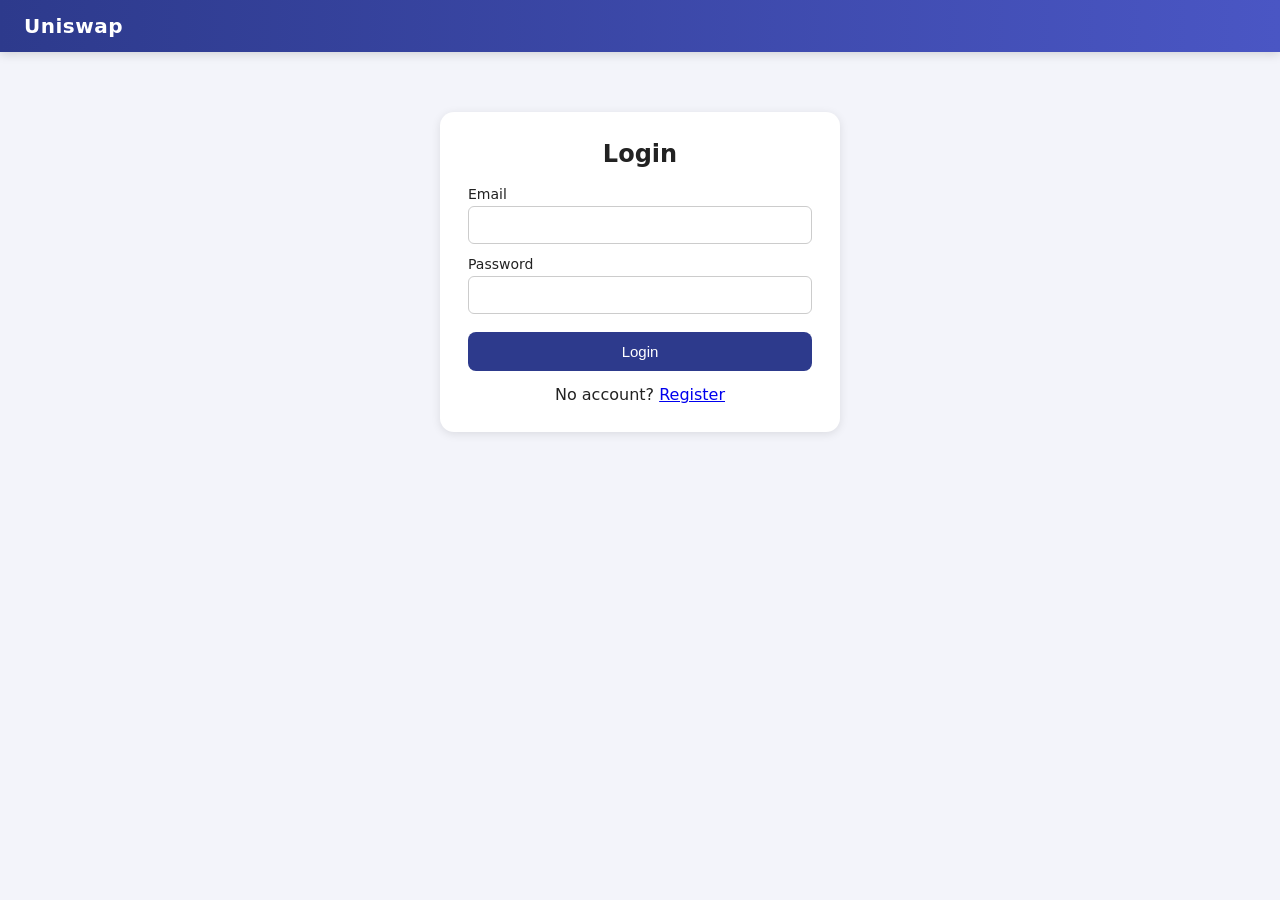
<file: frontend/index.html>
<!DOCTYPE html>
<html lang="en">
<head>
  <meta charset="UTF-8">
  <title>Uniswap</title>
</head>
<body>
  <script src="js/auth.js"></script>
  <script>
    window.location.href = isLoggedIn() ? "browse.html" : "login.html";
  </script>
</body>
</html>
</file>
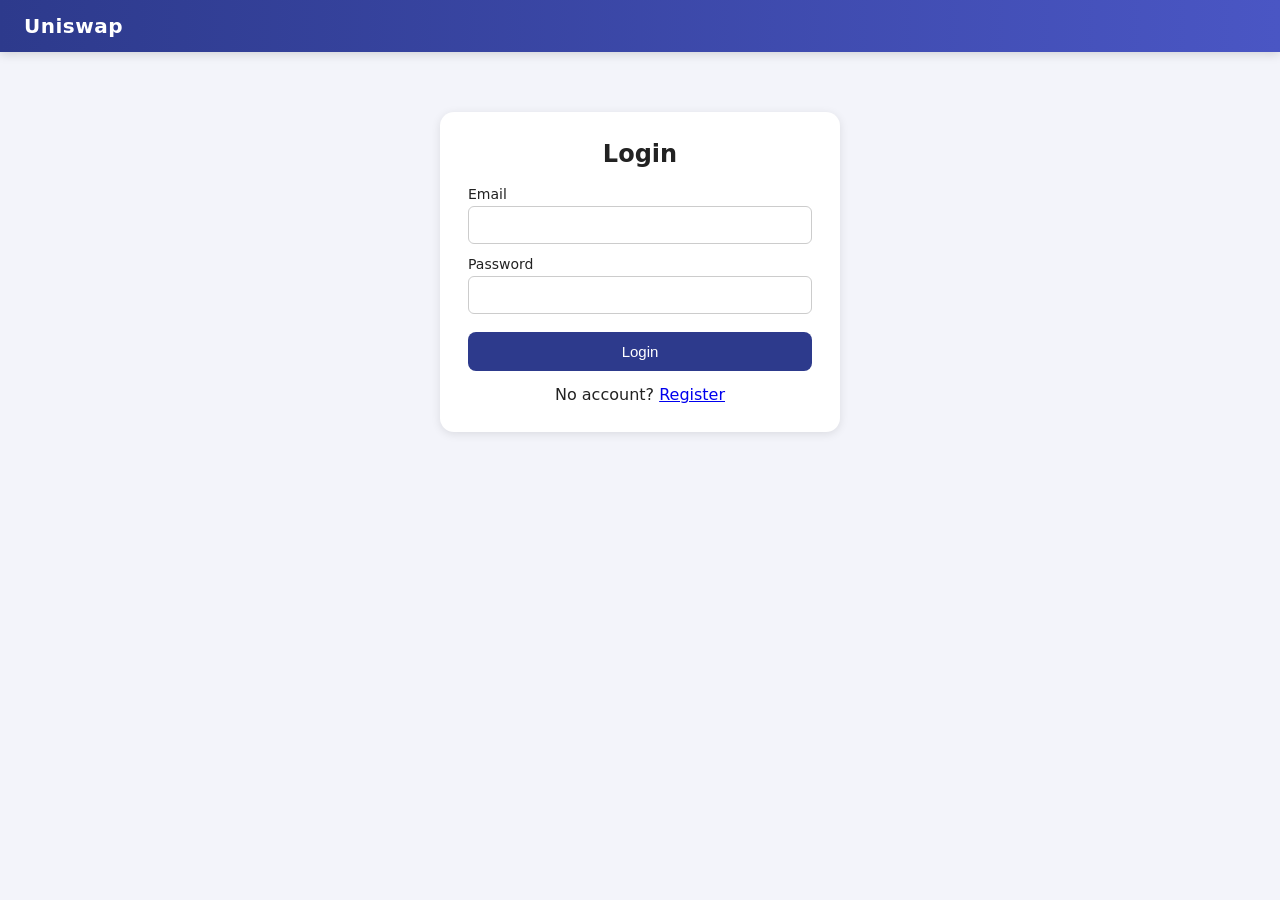
<file: frontend/browse.html>
<!DOCTYPE html>
<html lang="en">
<head>
  <meta charset="UTF-8">
  <meta name="viewport" content="width=device-width, initial-scale=1.0">
  <title>Uniswap - Browse</title>
  <link rel="stylesheet" href="css/style.css">
  <style>
    .badge { display:inline-block; font-size:12px; padding:2px 8px; border-radius:10px;
             background:#e8eaf6; color:#2d3a8c; margin:2px 4px 2px 0; }
    .thumb { width:100%; height:150px; object-fit:cover; border-radius:6px; margin-bottom:8px; background:#eee; }
    .noimg { width:100%; height:150px; border-radius:6px; margin-bottom:8px; background:#eee;
             display:flex; align-items:center; justify-content:center; color:#999; font-size:13px; }
    .price { color:#2d3a8c; font-weight:bold; margin:4px 0; }
  </style>
</head>
<body>
  <div id="navbar"></div>
    <div class="hero">
    <h1>Buy and sell on campus</h1>
    <p>Textbooks, clothes and electronics from students at your university</p>
  </div>

  <div class="container">
    <div class="search-row">
      <input type="text" id="search" placeholder="Search textbooks, clothes, electronics...">
    </div>

    <div class="chips" id="chips"></div>

    <div class="filters">
      <div>
        <label for="facultyFilter">Faculty</label>
        <select id="facultyFilter"><option value="">All faculties</option></select>
      </div>
      <div>
        <label for="minPrice">Min price</label>
        <input type="number" id="minPrice" min="0" placeholder="0">
      </div>
      <div>
        <label for="maxPrice">Max price</label>
        <input type="number" id="maxPrice" min="0" placeholder="Any">
      </div>
      <div>
        <label for="conditionFilter">Condition</label>
        <select id="conditionFilter">
          <option value="">Any</option>
          <option value="NEW">New</option>
          <option value="GOOD">Good</option>
          <option value="USED">Used</option>
        </select>
      </div>
      <div>
        <label for="sortBy">Sort by</label>
        <select id="sortBy">
          <option value="newest">Newest</option>
          <option value="priceAsc">Price: low to high</option>
          <option value="priceDesc">Price: high to low</option>
        </select>
      </div>
      <button class="btn-light" id="resetBtn">Reset</button>
    </div>

    <p class="error" id="error"></p>
    <p class="result-count" id="count"></p>
    <div class="grid" id="listings"></div>
  </div>

  <script src="js/config.js"></script>
  <script src="js/auth.js"></script>
  <script src="js/api.js"></script>
  <script src="js/navbar.js"></script>
  <script src="js/mock-data.js"></script>
  <script>
    if (!DEMO_MODE) {
  requireLogin();
}

const browseFetch = DEMO_MODE ? mockApiFetch : apiFetch;

    let allListings = [];
    let activeCategory = "";

    function facultyOf(l) { return l.facultyName || (l.faculty && l.faculty.name) || ""; }
    function facultyIdOf(l) { return l.facultyId ?? (l.faculty && l.faculty.id); }
    function categoryOf(l) { return l.categoryName || (l.category && l.category.name) || ""; }
    function conditionOf(l) { return l.itemCondition || l.condition || ""; }

    async function loadFaculties() {
      try {
        const faculties = await browseFetch("/faculties");
        const select = document.getElementById("facultyFilter");
        faculties.forEach(f => {
          const opt = document.createElement("option");
          opt.value = f.id;
          opt.textContent = f.name;
          select.appendChild(opt);
        });
      } catch (e) { /* filter stays on "All faculties" */ }
    }

    async function loadCategories() {
      const box = document.getElementById("chips");
      let names = [];
      try {
        const cats = await browseFetch("/categories");
        names = cats.map(c => c.name);
      } catch (e) { /* only the All chip */ }
      box.innerHTML = "";
      ["All", ...names].forEach(name => {
        const b = document.createElement("button");
        b.className = "chip" + (name === "All" ? " active" : "");
        b.textContent = name;
        b.addEventListener("click", () => {
          activeCategory = name === "All" ? "" : name;
          box.querySelectorAll(".chip").forEach(c => c.classList.remove("active"));
          b.classList.add("active");
          render();
        });
        box.appendChild(b);
      });
    }

    async function loadListings() {
      const grid = document.getElementById("listings");
      grid.innerHTML = "Loading...";
      try {
        allListings = await browseFetch("/listings");
        render();
      } catch (e) {
        grid.innerHTML = "";
        document.getElementById("error").textContent = e.message;
      }
    }

    function render() {
      const q = document.getElementById("search").value.trim().toLowerCase();
      const facSel = document.getElementById("facultyFilter");
      const facVal = facSel.value;
      const facText = facVal ? facSel.options[facSel.selectedIndex].textContent : "";
      const minP = parseFloat(document.getElementById("minPrice").value);
      const maxP = parseFloat(document.getElementById("maxPrice").value);
      const cond = document.getElementById("conditionFilter").value;
      const sort = document.getElementById("sortBy").value;

      let list = allListings.filter(l => {
        const price = Number(l.price);
        if (q) {
          const hay = `${l.title} ${l.description || ""} ${categoryOf(l)} ${facultyOf(l)}`.toLowerCase();
          if (!hay.includes(q)) return false;
        }
        if (activeCategory && categoryOf(l) !== activeCategory) return false;
        if (facVal) {
          const fid = facultyIdOf(l);
          const matches = fid != null ? String(fid) === facVal : facultyOf(l) === facText;
          if (!matches) return false;
        }
        if (!isNaN(minP) && price < minP) return false;
        if (!isNaN(maxP) && price > maxP) return false;
        if (cond && conditionOf(l) !== cond) return false;
        return true;
      });

      if (sort === "priceAsc") list.sort((a, b) => Number(a.price) - Number(b.price));
      else if (sort === "priceDesc") list.sort((a, b) => Number(b.price) - Number(a.price));
      else list.sort((a, b) => (b.createdAt ? String(b.createdAt).localeCompare(String(a.createdAt)) : b.id - a.id));

      const grid = document.getElementById("listings");
      document.getElementById("count").textContent =
        list.length + (list.length === 1 ? " item found" : " items found");
      grid.innerHTML = list.length ? "" : "<p>No items match your search. Try changing the filters.</p>";

      list.forEach(l => {
        const card = document.createElement("div");
        card.className = "card";
        card.style.cursor = "pointer";
        const imgs = listingImages(l);
        const picture = imgs.length
          ? `<img class="thumb" src="${imgs[0]}" alt="">`
          : `<div class="noimg">No photo</div>`;
        const c = conditionOf(l), f = facultyOf(l), cat = categoryOf(l);
        card.innerHTML = `
          ${picture}
          <h3>${escapeHtml(l.title)}</h3>
          <p class="price">${formatPrice(l.price)}</p>
          <div>
            ${c ? `<span class="badge">${conditionLabel(c)}</span>` : ""}
            ${f ? `<span class="badge">${escapeHtml(f)}</span>` : ""}
            ${cat ? `<span class="badge">${escapeHtml(cat)}</span>` : ""}
          </div>`;
        card.addEventListener("click", () => { window.location.href = `listing.html?id=${l.id}`; });
        grid.appendChild(card);
      });
    }

    ["search", "minPrice", "maxPrice"].forEach(id =>
      document.getElementById(id).addEventListener("input", render));
    ["facultyFilter", "conditionFilter", "sortBy"].forEach(id =>
      document.getElementById(id).addEventListener("change", render));

    document.getElementById("resetBtn").addEventListener("click", () => {
      document.getElementById("search").value = "";
      document.getElementById("minPrice").value = "";
      document.getElementById("maxPrice").value = "";
      document.getElementById("facultyFilter").value = "";
      document.getElementById("conditionFilter").value = "";
      document.getElementById("sortBy").value = "newest";
      activeCategory = "";
      document.querySelectorAll(".chip").forEach((c, i) => c.classList.toggle("active", i === 0));
      render();
    });

    loadFaculties();
    loadCategories();
    loadListings();
  </script>
</body>
</html>
</file>
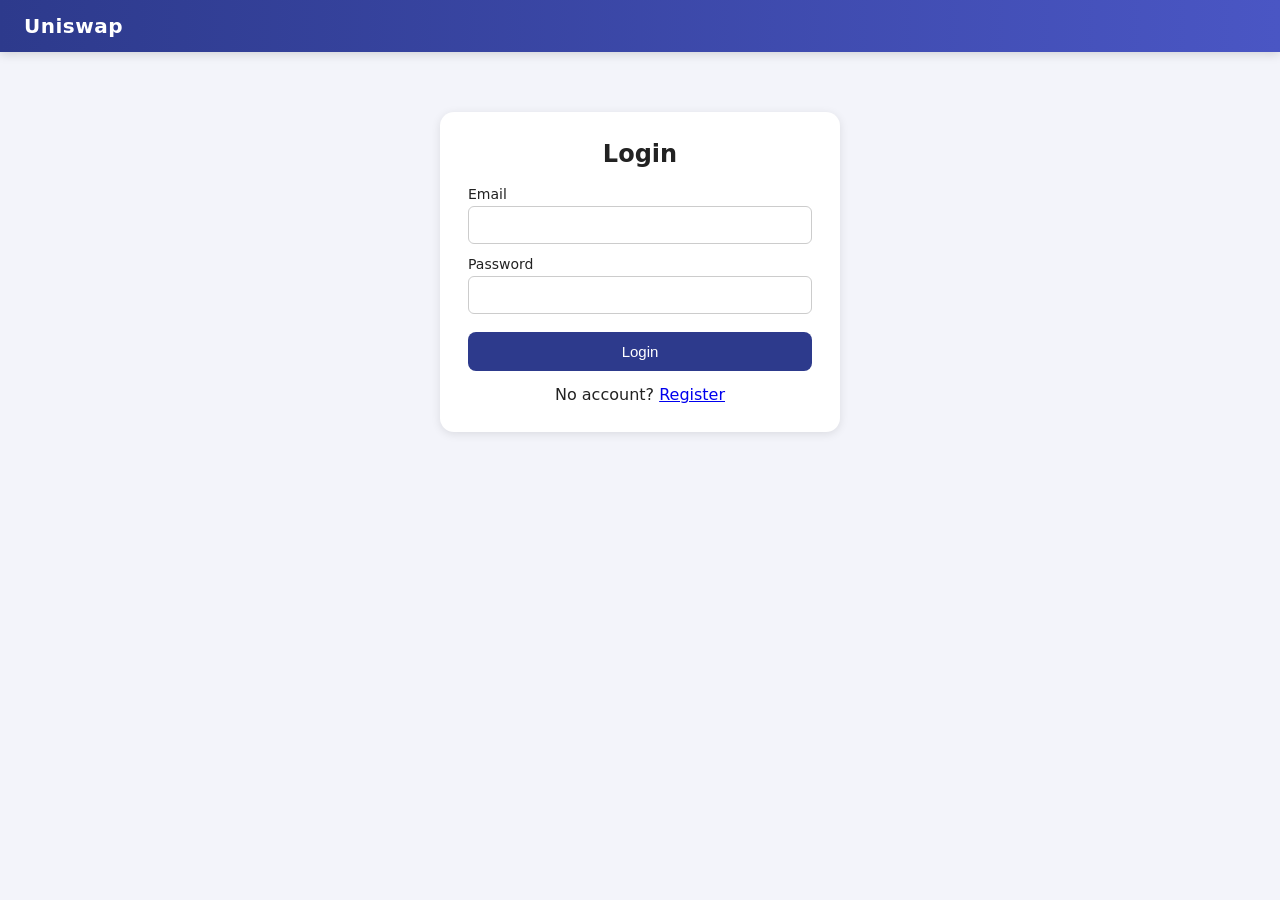
<file: frontend/chat.html>
<!DOCTYPE html>
<html lang="en">
<head>
  <meta charset="UTF-8">
  <meta name="viewport" content="width=device-width, initial-scale=1.0">
  <title>Uniswap - Chat</title>
  <link rel="stylesheet" href="css/style.css">
  <style>
    .chat-box { max-width: 700px; margin: 24px auto; background: white; border-radius: 10px;
                box-shadow: 0 2px 10px rgba(0,0,0,0.1); display: flex; flex-direction: column; height: 70vh; }
    .chat-header { padding: 14px 18px; border-bottom: 1px solid #eee; font-weight: bold; }
    .messages { flex: 1; overflow-y: auto; padding: 16px; display: flex; flex-direction: column; gap: 8px; }
    .msg { max-width: 70%; padding: 8px 12px; border-radius: 12px; font-size: 14px; background: #eee; align-self: flex-start; }
    .msg.mine { background: #2d3a8c; color: white; align-self: flex-end; }
    .chat-input { display: flex; gap: 8px; padding: 12px; border-top: 1px solid #eee; }
    .chat-input input { flex: 1; }
    .chat-input .btn { width: auto; margin-top: 0; padding: 10px 18px; }
  </style>
</head>
<body>
  <div id="navbar"></div>

  <div class="chat-box">
    <div class="chat-header" id="chatTitle">Chat</div>
    <div class="messages" id="messages"></div>
    <div class="chat-input">
      <input type="text" id="messageInput" placeholder="Type a message...">
      <button class="btn" id="sendBtn">Send</button>
    </div>
  </div>
  <p class="error" id="error" style="text-align:center;"></p>

  <script src="js/config.js"></script>
  <script src="js/auth.js"></script>
  <script src="js/api.js"></script>
  <script src="js/navbar.js"></script>
  <script src="js/chat.js"></script>
</body>
</html>
</file>
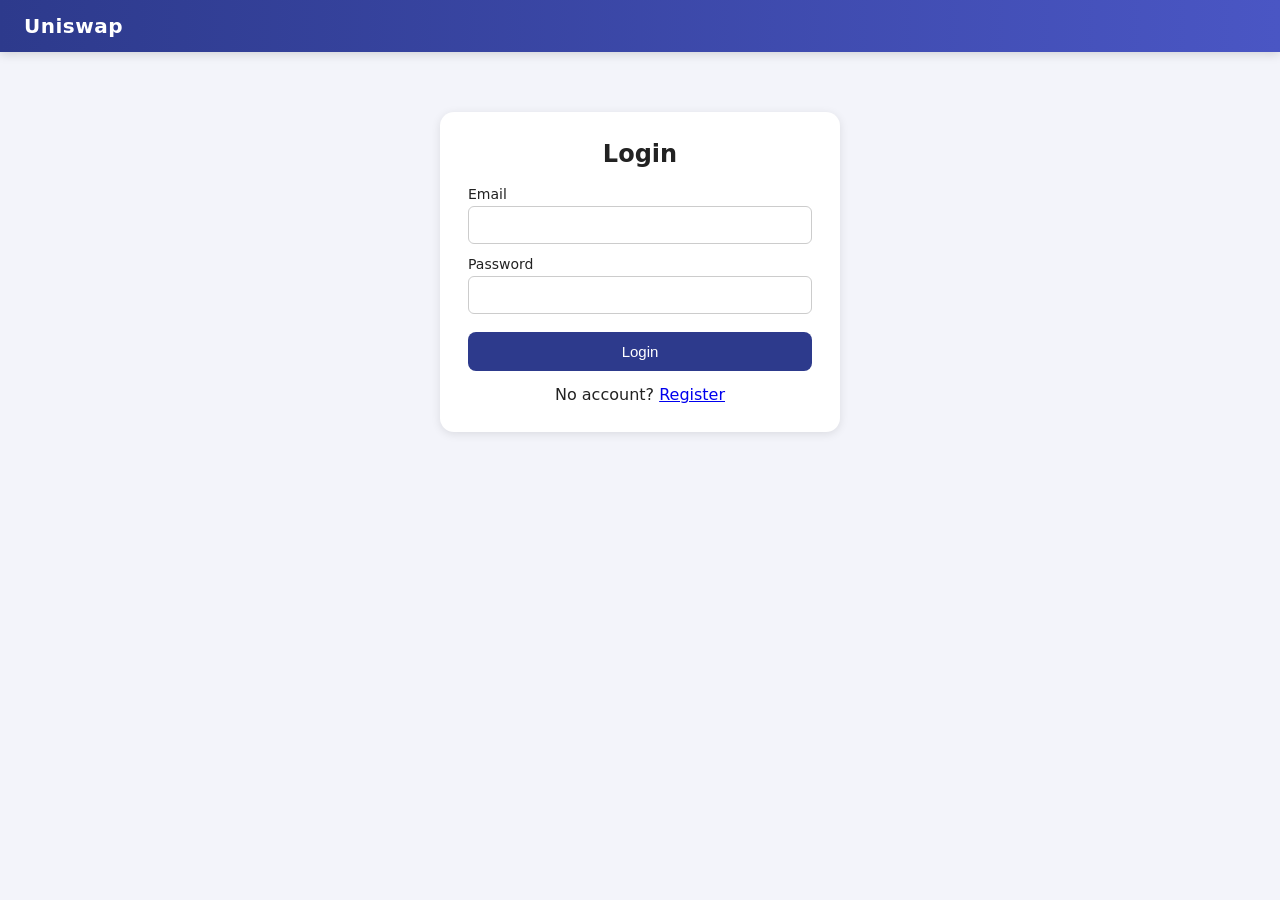
<file: frontend/inbox.html>
<!DOCTYPE html>
<html lang="en">
<head>
  <meta charset="UTF-8">
  <meta name="viewport" content="width=device-width, initial-scale=1.0">
  <title>Uniswap - Chats</title>
  <link rel="stylesheet" href="css/style.css">
</head>
<body>
  <div id="navbar"></div>

  <div class="container" style="max-width: 600px; margin-top: 30px;">
    <h2>Your Chats</h2>
    <p class="error" id="error"></p>
    <div id="conversationsList" style="margin-top: 16px;">
      <p>Loading conversations...</p>
    </div>
  </div>

  <script src="js/config.js"></script>
  <script src="js/auth.js"></script>
  <script src="js/api.js"></script>
  <script src="js/navbar.js"></script>
  <script>
    requireLogin();

    async function loadConversations() {
      const listEl = document.getElementById("conversationsList");
      try {
        const convs = await apiFetch("/conversations");
        if (!convs || convs.length === 0) {
          listEl.innerHTML = "<p>No messages yet.</p>";
          return;
        }
        listEl.innerHTML = "";
        convs.forEach(c => {
          const item = document.createElement("div");
          item.className = "card";
          item.style.marginBottom = "10px";
          item.style.cursor = "pointer";
          item.innerHTML = `
            <h4 style="margin-bottom: 4px;">${escapeHtml(c.listingTitle || "Listing")}</h4>
            <p style="font-size: 14px; color: #666;">Buyer: ${escapeHtml(c.buyerName)} · Seller: ${escapeHtml(c.sellerName)}</p>
          `;
          item.addEventListener("click", () => {
            window.location.href = `chat.html?id=${c.id}`;
          });
          listEl.appendChild(item);
        });
      } catch (e) {
        listEl.innerHTML = `<p class="error">Failed to load conversations: ${escapeHtml(e.message)}</p>`;
      }
    }

    loadConversations();
  </script>
</body>
</html>
</file>
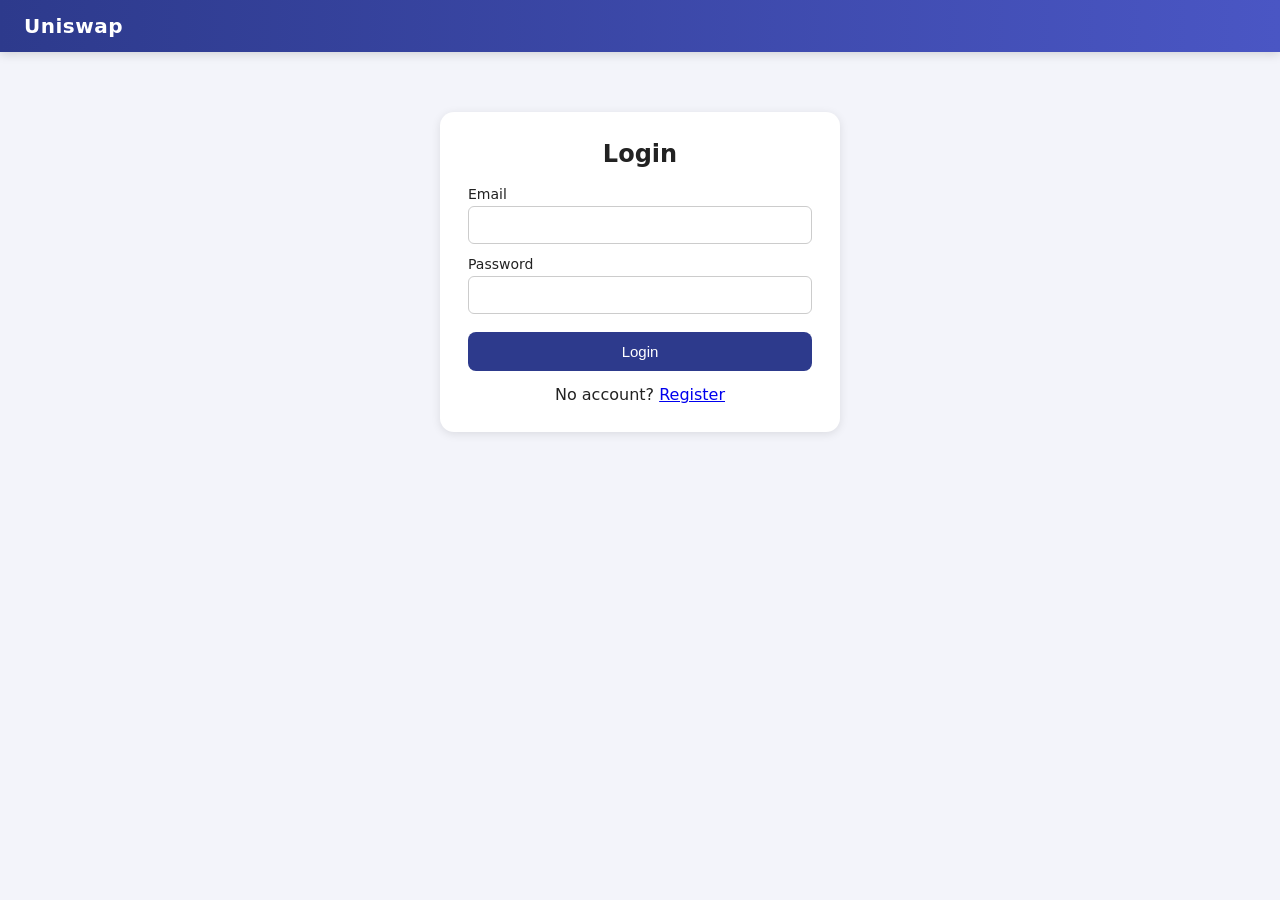
<file: frontend/listing.html>
<!DOCTYPE html>
<html lang="en">
<head>
  <meta charset="UTF-8">
  <meta name="viewport" content="width=device-width, initial-scale=1.0">
  <title>Uniswap - Listing</title>
  <link rel="stylesheet" href="css/style.css">
  <style>
    .badge { display:inline-block; font-size:13px; padding:3px 10px; border-radius:10px;
             background:#e8eaf6; color:#2d3a8c; margin:2px 6px 2px 0; }
    .gallery { display:flex; gap:8px; overflow-x:auto; margin-bottom:14px; }
    .gallery img { height:220px; border-radius:8px; object-fit:cover; }
    .noimg { width:100%; height:200px; border-radius:8px; background:#eee; margin-bottom:14px;
             display:flex; align-items:center; justify-content:center; color:#999; }
  </style>
</head>
<body>
  <div id="navbar"></div>
    <div class="container" style="max-width:700px; margin-top:30px;">
    <p class="error" id="error"></p>
    <div id="listingDetail" class="form-box" style="max-width:100%; margin:0;">
      <p>Loading...</p>
    </div>
  </div>

  <script src="js/config.js"></script>
  <script src="js/auth.js"></script>
  <script src="js/api.js"></script>
  <script src="js/navbar.js"></script>
  <script>
    requireLogin();
    document.getElementById("logoutLink").addEventListener("click", (e) => { e.preventDefault(); logout(); });

    async function loadListingDetail() {
      const id = new URLSearchParams(window.location.search).get("id");
      const box = document.getElementById("listingDetail");
      if (!id) { box.innerHTML = "<p class='error'>No listing selected.</p>"; return; }

      try {
        const l = await apiFetch(`/listings/${id}`);
        const imgs = listingImages(l);
        const gallery = imgs.length
          ? `<div class="gallery">${imgs.map(u => `<img src="${u}" alt="">`).join("")}</div>`
          : `<div class="noimg">No photos</div>`;

        const condition = l.itemCondition || l.condition;
        const facultyName = l.facultyName || (l.faculty && l.faculty.name);
        const categoryName = l.categoryName || (l.category && l.category.name);
        const sellerName = l.sellerName || (l.seller && l.seller.fullName) || "Unknown";
        const sellerId = l.sellerId || (l.seller && l.seller.id);
        const isMine = sellerId && String(sellerId) === currentUserId();

        box.innerHTML = `
          ${gallery}
          <h2 style="text-align:left;margin-bottom:8px;">${escapeHtml(l.title)}</h2>
          <p style="font-size:22px;color:#2d3a8c;font-weight:bold;margin-bottom:10px;">${formatPrice(l.price)}</p>
          <div style="margin-bottom:12px;">
            ${condition ? `<span class="badge">Condition: ${conditionLabel(condition)}</span>` : ""}
            ${facultyName ? `<span class="badge">${escapeHtml(facultyName)}</span>` : ""}
            ${categoryName ? `<span class="badge">${escapeHtml(categoryName)}</span>` : ""}
          </div>
          <p style="margin-bottom:14px;line-height:1.5;color:#444;">${escapeHtml(l.description || "No description provided.")}</p>
          <p style="font-size:14px;color:#666;margin-bottom:16px;">Seller: <strong>${escapeHtml(sellerName)}</strong></p>
          ${isMine
            ? `<p style="color:#666;">This is your listing. Buyers will message you under <a href="inbox.html">Chats</a>.</p>`
            : `<button class="btn" id="messageBtn">Chat with seller</button>`}
        `;

        const btn = document.getElementById("messageBtn");
        if (btn) {
          btn.addEventListener("click", async () => {
            try {
              const conv = await apiFetch("/conversations", {
                method: "POST",
                body: JSON.stringify({ listingId: l.id })
              });
              window.location.href = `chat.html?id=${conv.id}`;
            } catch (e) {
              document.getElementById("error").textContent = e.message;
            }
          });
        }
      } catch (e) {
        box.innerHTML = `<p class="error">Failed to load listing: ${escapeHtml(e.message)}</p>`;
      }
    }

    loadListingDetail();
  </script>
</body>
</html>
</file>
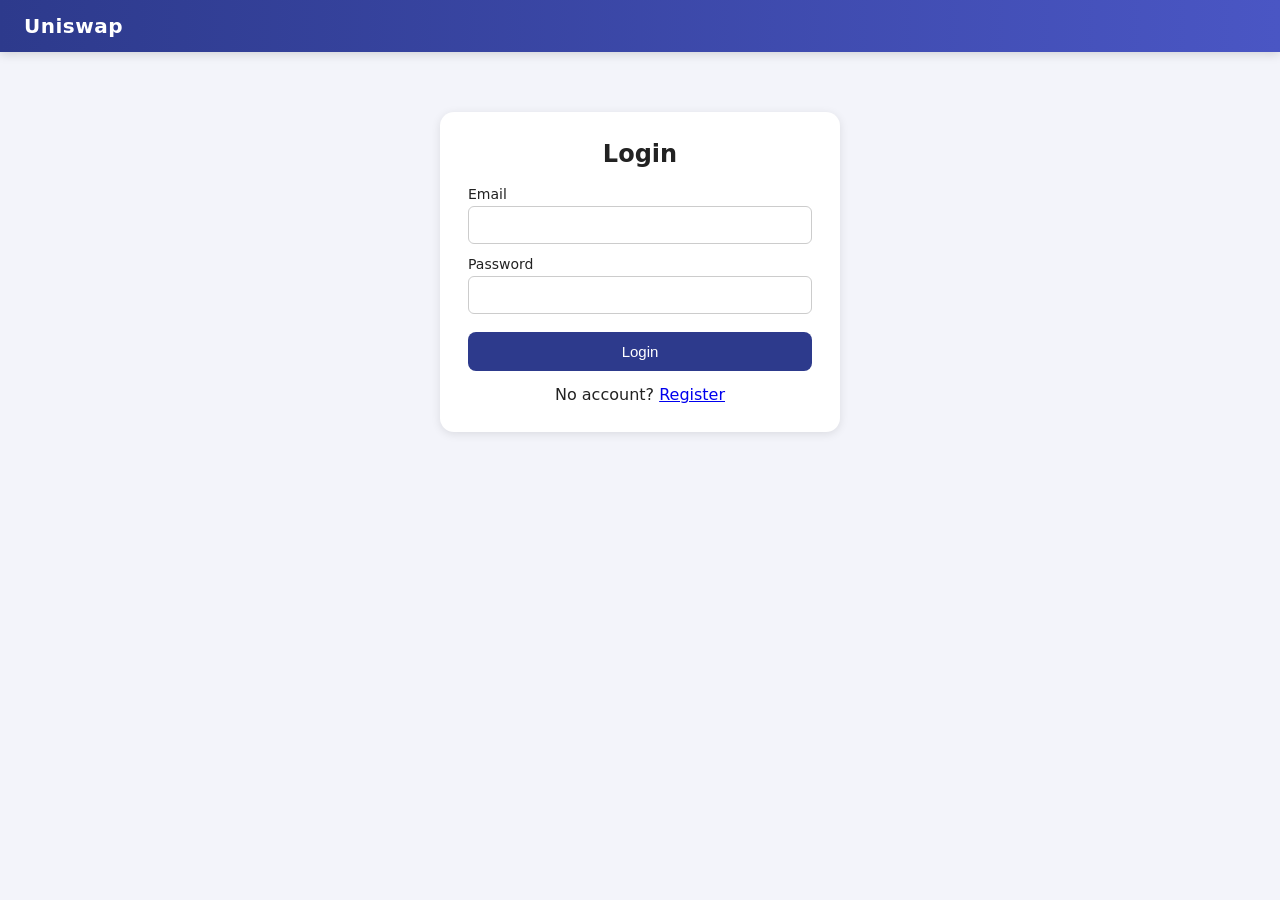
<file: frontend/login.html>
<!DOCTYPE html>
<html lang="en">
<head>
  <meta charset="UTF-8">
  <meta name="viewport" content="width=device-width, initial-scale=1.0">
  <title>Uniswap - Login</title>
  <link rel="stylesheet" href="css/style.css">
</head>
<body>
  <div class="navbar"><a class="logo" href="index.html">Uniswap</a></div>

  <div class="form-box">
    <h2>Login</h2>
    <label>Email</label>
    <input type="email" id="email">
    <label>Password</label>
    <input type="password" id="password">
    <button class="btn" id="loginBtn">Login</button>
    <p class="error" id="error"></p>
    <p style="margin-top:14px;text-align:center;">No account? <a href="register.html">Register</a></p>
  </div>

  <script src="js/config.js"></script>
  <script src="js/auth.js"></script>
  <script src="js/api.js"></script>
  <script>
    document.getElementById("loginBtn").addEventListener("click", async () => {
      const email = document.getElementById("email").value;
      const password = document.getElementById("password").value;
      try {
        const data = await apiFetch("/auth/login", {
          method: "POST",
          body: JSON.stringify({ email, password })
        });
        saveToken(data.token);
        window.location.href = "browse.html";
      } catch (e) {
        document.getElementById("error").textContent = e.message;
      }
    });
  </script>
</body>
</html>
</file>
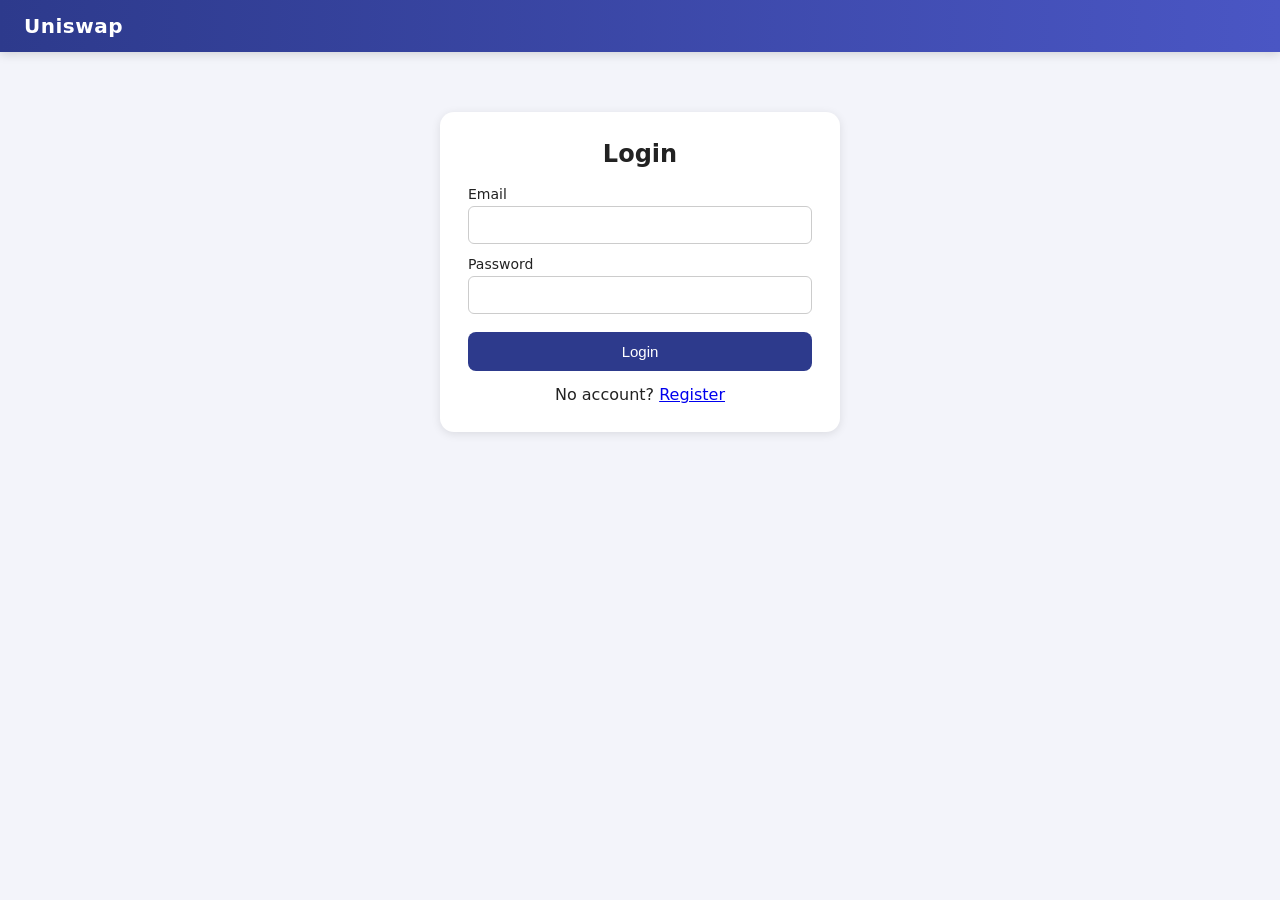
<file: frontend/my-listings.html>
<!DOCTYPE html>
<html lang="en">
<head>
  <meta charset="UTF-8">
  <meta name="viewport" content="width=device-width, initial-scale=1.0">
  <title>Uniswap - My Listings</title>
  <link rel="stylesheet" href="css/style.css">
  <style>
    .heading { display:flex; justify-content:space-between; align-items:center; gap:12px; flex-wrap:wrap; }
    .heading a { text-decoration:none; }
    .thumb,.noimg { width:100%; height:170px; object-fit:cover; background:#eee; }
    .noimg { display:grid; place-items:center; color:#666; }
    .price { color:#2d3a8c; font-weight:bold; margin-top:6px; }
    .actions { display:flex; flex-wrap:wrap; gap:8px; padding-top:12px; }
    .actions a { text-decoration:none; }
    .delete { color:#c0392b; }
    .status { margin-top:8px; font-size:14px; }
    #editBox { margin:20px auto; max-width:520px; }
    #notice { color:#246b38; margin-top:10px; }
  </style>
</head>
<body>
  <div id="navbar"></div>
  <main class="container">
    <div class="heading">
      <h1>My Listings</h1>
      <a class="btn-light" href="create-listing.html">+ Create listing</a>
    </div>
    <p class="error" id="error" role="alert"></p>
    <p id="notice" role="status"></p>
    <p class="result-count" id="count" aria-live="polite"></p>
    <div class="grid" id="listings"></div>
    <section class="form-box" id="editBox" hidden>
      <h2>Edit listing</h2>
      <form id="editForm">
        <label for="title">Title</label>
        <input id="title" required maxlength="150">
        <label for="description">Description</label>
        <textarea id="description" rows="4"></textarea>
        <label for="price">Price</label>
        <input id="price" type="number" min="0.01" max="99999999.99" step="0.01" required>
        <label for="category">Category</label>
        <select id="category"></select>
        <label for="condition">Condition</label>
        <select id="condition" required>
          <option value="NEW">New</option><option value="GOOD">Good</option><option value="USED">Used</option>
        </select>
        <p class="error" id="editError" role="alert"></p>
        <button class="btn" id="saveBtn" type="submit">Save changes</button>
        <button class="btn-light" id="cancelBtn" type="button" style="margin-top:10px">Cancel</button>
      </form>
    </section>
  </main>
  <script src="js/config.js"></script>
  <script src="js/auth.js"></script>
  <script src="js/api.js"></script>
  <script src="js/navbar.js"></script>
  <script src="js/my-listings.js"></script>
</body>
</html>
</file>
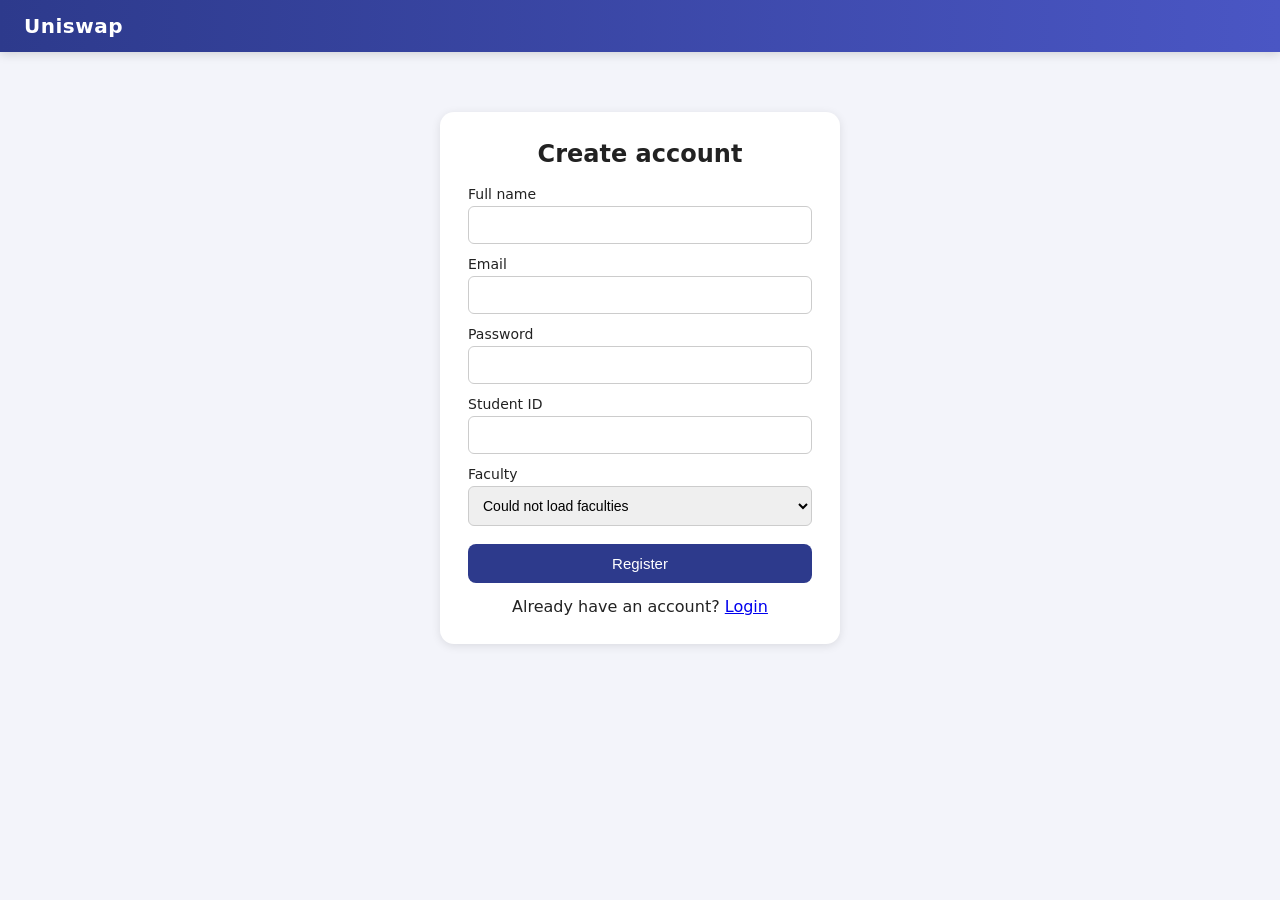
<file: frontend/register.html>
<!DOCTYPE html>
<html lang="en">
<head>
  <meta charset="UTF-8">
  <meta name="viewport" content="width=device-width, initial-scale=1.0">
  <title>Uniswap - Register</title>
  <link rel="stylesheet" href="css/style.css">
</head>
<body>
  <div class="navbar"><a class="logo" href="index.html">Uniswap</a></div>

  <div class="form-box">
    <h2>Create account</h2>
    <label>Full name</label>
    <input type="text" id="name">
    <label>Email</label>
    <input type="email" id="email">
    <label>Password</label>
    <input type="password" id="password">
    <label for="studentId">Student ID</label>
    <input type="text" id="studentId" required>
    <label>Faculty</label>
    <select id="faculty">
      <option value="">Loading faculties...</option>
    </select>
    <button class="btn" id="registerBtn">Register</button>
    <p class="error" id="error"></p>
    <p style="margin-top:14px;text-align:center;">Already have an account? <a href="login.html">Login</a></p>
  </div>

  <script src="js/config.js"></script>
  <script src="js/auth.js"></script>
  <script src="js/api.js"></script>
  <script>
    // Fill the faculty dropdown from the backend
    async function loadFaculties() {
      const select = document.getElementById("faculty");
      try {
        const faculties = await apiFetch("/faculties");
        select.innerHTML = '<option value="">Select your faculty</option>';
        faculties.forEach(f => {
          const opt = document.createElement("option");
          opt.value = f.id;
          opt.textContent = f.name;
          select.appendChild(opt);
        });
      } catch (e) {
        select.innerHTML = '<option value="">Could not load faculties</option>';
      }
    }
    loadFaculties();

    document.getElementById("registerBtn").addEventListener("click", async () => {
      const fullName = document.getElementById("name").value.trim();
      const studentId = document.getElementById("studentId").value.trim();
      const email = document.getElementById("email").value.trim();
      const password = document.getElementById("password").value;
      const facultyId = document.getElementById("faculty").value;
      const errorBox = document.getElementById("error");

      if (!fullName || !studentId || !email || !password || !facultyId) {
        errorBox.textContent = "Please fill in all fields.";
        return;
      }
      if (password.length < 8) {
        errorBox.textContent = "Password must be at least 8 characters.";
        return;
      }

      try {
        await apiFetch("/auth/register", {
          method: "POST",
          body: JSON.stringify({ studentId, fullName, email, password, facultyId: Number(facultyId) })
        });
        window.location.href = "login.html";
      } catch (e) {
        errorBox.textContent = e.message;
      }
    });
  </script>
</body>
</html>
</file>
<file: frontend/css/style.css>
* { box-sizing: border-box; margin: 0; padding: 0; }

body {
  font-family: Arial, sans-serif;
  background: #f5f6fa;
  color: #222;
}

.navbar {
  display: flex;
  justify-content: space-between;
  align-items: center;
  background: #2d3a8c;
  color: white;
  padding: 14px 24px;
}
.navbar a { color: white; text-decoration: none; margin-left: 16px; }
.navbar .logo { font-weight: bold; font-size: 20px; margin-left: 0; }

.container { max-width: 1000px; margin: 24px auto; padding: 0 16px; }

.form-box {
  max-width: 400px;
  margin: 60px auto;
  background: white;
  padding: 28px;
  border-radius: 10px;
  box-shadow: 0 2px 10px rgba(0,0,0,0.1);
}
.form-box h2 { margin-bottom: 18px; text-align: center; }

label { display: block; margin: 12px 0 4px; font-size: 14px; }
input, select, textarea {
  width: 100%;
  padding: 10px;
  border: 1px solid #ccc;
  border-radius: 6px;
  font-size: 14px;
}

.btn {
  display: block;
  width: 100%;
  margin-top: 18px;
  padding: 11px;
  background: #2d3a8c;
  color: white;
  border: none;
  border-radius: 6px;
  font-size: 15px;
  cursor: pointer;
}
.btn:hover { background: #222d6e; }

.error { color: #c0392b; font-size: 14px; margin-top: 10px; }

.grid {
  display: grid;
  grid-template-columns: repeat(auto-fill, minmax(220px, 1fr));
  gap: 16px;
}
.card {
  background: white;
  border-radius: 10px;
  padding: 14px;
  box-shadow: 0 2px 8px rgba(0,0,0,0.08)}
  /* ---------- Navbar polish ---------- */
.navbar a.active { border-bottom: 2px solid #fff; padding-bottom: 2px; }
.navbar a:hover { opacity: .85; }

/* ---------- Browse: search, chips, filters ---------- */
.search-row { display: flex; gap: 10px; margin-bottom: 14px; }
.search-row input { flex: 1; padding: 12px 14px; font-size: 15px; border-radius: 24px; }

.chips { display: flex; gap: 8px; flex-wrap: wrap; margin-bottom: 14px; }
.chip { padding: 7px 16px; border-radius: 20px; border: 1px solid #c5cae9; background: #fff;
        color: #2d3a8c; cursor: pointer; font-size: 14px; }
.chip:hover { background: #e8eaf6; }
.chip.active { background: #2d3a8c; color: #fff; border-color: #2d3a8c; }

.filters { display: grid; grid-template-columns: repeat(auto-fit, minmax(150px, 1fr));
           gap: 10px; background: #fff; padding: 14px; border-radius: 10px;
           box-shadow: 0 2px 8px rgba(0,0,0,.06); margin-bottom: 14px; align-items: end; }
.filters label { margin: 0 0 4px; font-size: 12px; color: #666; }
.btn-light { padding: 10px; border: 1px solid #c5cae9; background: #fff; color: #2d3a8c;
             border-radius: 6px; cursor: pointer; font-size: 14px; }
.btn-light:hover { background: #e8eaf6; }
.result-count { color: #666; font-size: 14px; margin: 6px 0 12px; }

/* ---------- Cards ---------- */
.card { transition: transform .15s, box-shadow .15s; }
.card:hover { transform: translateY(-3px); box-shadow: 0 6px 16px rgba(0,0,0,.14); }

@media (max-width: 600px) {
  .navbar { flex-wrap: wrap; gap: 8px; }
  .navbar a { margin-left: 10px; }
}
/* ---------- Design polish ---------- */
body { font-family: "Segoe UI", system-ui, Arial, sans-serif; background: #f3f4fa; }

.navbar { background: linear-gradient(90deg, #2d3a8c, #4a56c4);
          box-shadow: 0 2px 10px rgba(0,0,0,.15); position: sticky; top: 0; z-index: 10; }
.navbar .logo { letter-spacing: .5px; }

.hero { background: linear-gradient(135deg, #2d3a8c, #6a5acd); color: #fff;
        text-align: center; padding: 40px 16px 48px; }
.hero h1 { font-size: 32px; margin-bottom: 8px; }
.hero p { opacity: .9; font-size: 16px; }
.hero + .container { margin-top: -26px; }

.search-row input { box-shadow: 0 4px 14px rgba(0,0,0,.12); border: none; }

.card { border-radius: 14px; overflow: hidden; padding: 0; }
.card > :not(.thumb):not(.noimg) { margin-left: 14px; margin-right: 14px; }
.card h3 { margin-top: 10px; font-size: 17px; }
.card > div:last-child { margin-bottom: 14px; }
.card .thumb, .card .noimg { border-radius: 0; margin-bottom: 0; height: 170px; }
.card .thumb { transition: transform .3s; }
.card:hover .thumb { transform: scale(1.04); }
.card { overflow: hidden; }

.badge { font-weight: 500; }
.price { font-size: 18px; }

.btn { border-radius: 8px; transition: background .15s, transform .1s; }
.btn:active { transform: scale(.98); }

.form-box { border-radius: 14px; }

@media (max-width: 600px) {
  .hero h1 { font-size: 24px; }
}
</file>
